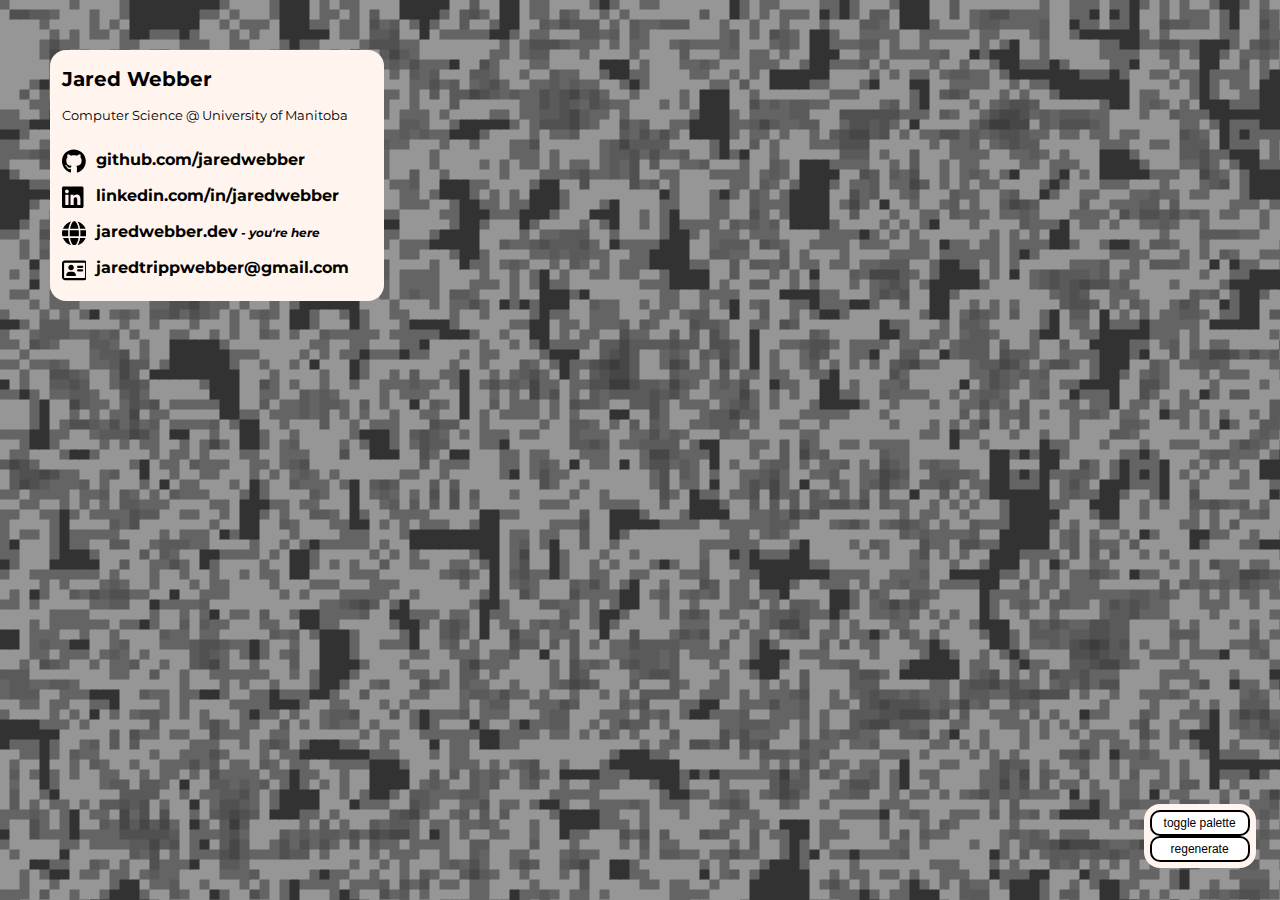
<file: index.html>
<!DOCTYPE html>
<html>
  <head>
    <meta charset="utf-8" />
    <title>Jared Webber</title>
    <link rel="icon" type="image/x-icon" href="./favicon/favicon.ico" />
    <link
      rel="apple-touch-icon"
      sizes="16x16"
      href="favicon/favicon-16x16.png"
    />
    <link
      rel="apple-touch-icon"
      sizes="32x32"
      href="/favicon/favicon-32x32.png"
    />
    <link
      rel="apple-touch-icon"
      sizes="180x180"
      href="/favicon/apple-touch-icon.png"
    />
    <link rel="stylesheet" href="styles.css" />
    <link rel="preconnect" href="https://fonts.googleapis.com" />
    <link rel="preconnect" href="https://fonts.gstatic.com" crossorigin />
    <link
      href="https://fonts.googleapis.com/css2?family=Montserrat&display=swap"
      rel="stylesheet"
    />
  </head>
  <!-- Layout Reference: https://bryanhaggerty.com -->
  <body id="body">
    <div id="loading" class="loading">
      <h1 id="loading-message">LOADING</h1>
      <canvas id="responsive-canvas"></canvas>
      <div class="container">
        <div class="card info">
          <h2>Jared Webber</h2>
          <p>Computer Science @ University of Manitoba</p>
          <div class="row">
            <a href="https://github.com/jaredwebber" target="_blank">
              <svg
                xmlns="http://www.w3.org/2000/svg"
                width="24"
                height="24"
                viewBox="0 0 500 500"
              >
                <!--! Font Awesome Free 6.2.1 by @fontawesome - https://fontawesome.com License - https://fontawesome.com/license/free (Icons: CC BY 4.0, Fonts: SIL OFL 1.1, Code: MIT License) Copyright 2022 Fonticons, Inc. -->
                <path
                  d="M165.9 397.4c0 2-2.3 3.6-5.2 3.6-3.3.3-5.6-1.3-5.6-3.6 0-2 2.3-3.6 5.2-3.6 3-.3 5.6 1.3 5.6 3.6zm-31.1-4.5c-.7 2 1.3 4.3 4.3 4.9 2.6 1 5.6 0 6.2-2s-1.3-4.3-4.3-5.2c-2.6-.7-5.5.3-6.2 2.3zm44.2-1.7c-2.9.7-4.9 2.6-4.6 4.9.3 2 2.9 3.3 5.9 2.6 2.9-.7 4.9-2.6 4.6-4.6-.3-1.9-3-3.2-5.9-2.9zM244.8 8C106.1 8 0 113.3 0 252c0 110.9 69.8 205.8 169.5 239.2 12.8 2.3 17.3-5.6 17.3-12.1 0-6.2-.3-40.4-.3-61.4 0 0-70 15-84.7-29.8 0 0-11.4-29.1-27.8-36.6 0 0-22.9-15.7 1.6-15.4 0 0 24.9 2 38.6 25.8 21.9 38.6 58.6 27.5 72.9 20.9 2.3-16 8.8-27.1 16-33.7-55.9-6.2-112.3-14.3-112.3-110.5 0-27.5 7.6-41.3 23.6-58.9-2.6-6.5-11.1-33.3 2.6-67.9 20.9-6.5 69 27 69 27 20-5.6 41.5-8.5 62.8-8.5s42.8 2.9 62.8 8.5c0 0 48.1-33.6 69-27 13.7 34.7 5.2 61.4 2.6 67.9 16 17.7 25.8 31.5 25.8 58.9 0 96.5-58.9 104.2-114.8 110.5 9.2 7.9 17 22.9 17 46.4 0 33.7-.3 75.4-.3 83.6 0 6.5 4.6 14.4 17.3 12.1C428.2 457.8 496 362.9 496 252 496 113.3 383.5 8 244.8 8zM97.2 352.9c-1.3 1-1 3.3.7 5.2 1.6 1.6 3.9 2.3 5.2 1 1.3-1 1-3.3-.7-5.2-1.6-1.6-3.9-2.3-5.2-1zm-10.8-8.1c-.7 1.3.3 2.9 2.3 3.9 1.6 1 3.6.7 4.3-.7.7-1.3-.3-2.9-2.3-3.9-2-.6-3.6-.3-4.3.7zm32.4 35.6c-1.6 1.3-1 4.3 1.3 6.2 2.3 2.3 5.2 2.6 6.5 1 1.3-1.3.7-4.3-1.3-6.2-2.2-2.3-5.2-2.6-6.5-1zm-11.4-14.7c-1.6 1-1.6 3.6 0 5.9 1.6 2.3 4.3 3.3 5.6 2.3 1.6-1.3 1.6-3.9 0-6.2-1.4-2.3-4-3.3-5.6-2z"
                />
              </svg>
              <h3>github.com/jaredwebber</h3>
            </a>
          </div>
          <div class="row">
            <a href="https://www.linkedin.com/in/jaredwebber/" target="_blank">
              <svg
                xmlns="http://www.w3.org/2000/svg"
                width="24"
                height="24"
                viewBox="0 0 500 500"
              >
                <!--! Font Awesome Free 6.2.1 by @fontawesome - https://fontawesome.com License - https://fontawesome.com/license/free (Icons: CC BY 4.0, Fonts: SIL OFL 1.1, Code: MIT License) Copyright 2022 Fonticons, Inc. -->
                <path
                  d="M416 32H31.9C14.3 32 0 46.5 0 64.3v383.4C0 465.5 14.3 480 31.9 480H416c17.6 0 32-14.5 32-32.3V64.3c0-17.8-14.4-32.3-32-32.3zM135.4 416H69V202.2h66.5V416zm-33.2-243c-21.3 0-38.5-17.3-38.5-38.5S80.9 96 102.2 96c21.2 0 38.5 17.3 38.5 38.5 0 21.3-17.2 38.5-38.5 38.5zm282.1 243h-66.4V312c0-24.8-.5-56.7-34.5-56.7-34.6 0-39.9 27-39.9 54.9V416h-66.4V202.2h63.7v29.2h.9c8.9-16.8 30.6-34.5 62.9-34.5 67.2 0 79.7 44.3 79.7 101.9V416z"
                />
              </svg>
              <h3>linkedin.com/in/jaredwebber</h3>
            </a>
          </div>
          <div class="row">
            <a href="/index.html">
              <svg
                xmlns="http://www.w3.org/2000/svg"
                width="24"
                height="24"
                viewBox="0 0 500 500"
              >
                <!--! Font Awesome Free 6.2.1 by @fontawesome - https://fontawesome.com License - https://fontawesome.com/license/free (Icons: CC BY 4.0, Fonts: SIL OFL 1.1, Code: MIT License) Copyright 2022 Fonticons, Inc. -->
                <path
                  d="M352 256c0 22.2-1.2 43.6-3.3 64H163.3c-2.2-20.4-3.3-41.8-3.3-64s1.2-43.6 3.3-64H348.7c2.2 20.4 3.3 41.8 3.3 64zm28.8-64H503.9c5.3 20.5 8.1 41.9 8.1 64s-2.8 43.5-8.1 64H380.8c2.1-20.6 3.2-42 3.2-64s-1.1-43.4-3.2-64zm112.6-32H376.7c-10-63.9-29.8-117.4-55.3-151.6c78.3 20.7 142 77.5 171.9 151.6zm-149.1 0H167.7c6.1-36.4 15.5-68.6 27-94.7c10.5-23.6 22.2-40.7 33.5-51.5C239.4 3.2 248.7 0 256 0s16.6 3.2 27.8 13.8c11.3 10.8 23 27.9 33.5 51.5c11.6 26 21 58.2 27 94.7zm-209 0H18.6C48.6 85.9 112.2 29.1 190.6 8.4C165.1 42.6 145.3 96.1 135.3 160zM8.1 192H131.2c-2.1 20.6-3.2 42-3.2 64s1.1 43.4 3.2 64H8.1C2.8 299.5 0 278.1 0 256s2.8-43.5 8.1-64zM194.7 446.6c-11.6-26-20.9-58.2-27-94.6H344.3c-6.1 36.4-15.5 68.6-27 94.6c-10.5 23.6-22.2 40.7-33.5 51.5C272.6 508.8 263.3 512 256 512s-16.6-3.2-27.8-13.8c-11.3-10.8-23-27.9-33.5-51.5zM135.3 352c10 63.9 29.8 117.4 55.3 151.6C112.2 482.9 48.6 426.1 18.6 352H135.3zm358.1 0c-30 74.1-93.6 130.9-171.9 151.6c25.5-34.2 45.2-87.7 55.3-151.6H493.4z"
                />
              </svg>
              <h3>jaredwebber.dev<i class="italics"> - you're here</i></h3>
            </a>
          </div>
          <div class="row">
            <a href="mailto:jaredtrippwebber@gmail.com">
              <svg
                xmlns="http://www.w3.org/2000/svg"
                width="24"
                height="24"
                viewBox="0 0 550 450"
              >
                <!--! Font Awesome Free 6.2.1 by @fontawesome - https://fontawesome.com License - https://fontawesome.com/license/free (Icons: CC BY 4.0, Fonts: SIL OFL 1.1, Code: MIT License) Copyright 2022 Fonticons, Inc. -->
                <path
                  d="M208 256c35.35 0 64-28.65 64-64c0-35.35-28.65-64-64-64s-64 28.65-64 64C144 227.3 172.7 256 208 256zM464 232h-96c-13.25 0-24 10.75-24 24s10.75 24 24 24h96c13.25 0 24-10.75 24-24S477.3 232 464 232zM240 288h-64C131.8 288 96 323.8 96 368C96 376.8 103.2 384 112 384h192c8.836 0 16-7.164 16-16C320 323.8 284.2 288 240 288zM464 152h-96c-13.25 0-24 10.75-24 24s10.75 24 24 24h96c13.25 0 24-10.75 24-24S477.3 152 464 152zM512 32H64C28.65 32 0 60.65 0 96v320c0 35.35 28.65 64 64 64h448c35.35 0 64-28.65 64-64V96C576 60.65 547.3 32 512 32zM528 416c0 8.822-7.178 16-16 16H64c-8.822 0-16-7.178-16-16V96c0-8.822 7.178-16 16-16h448c8.822 0 16 7.178 16 16V416z"
                />
              </svg>
              <h3>jaredtrippwebber@gmail.com</h3>
            </a>
          </div>
        </div>
        <div class="card controls">
          <button onclick="toggleColours()">toggle palette</button>
          <button onclick="regenerateBackground()">regenerate</button>
          <!-- Option: Add Frame Rate Slider -->
        </div>
      </div>
    </div>
    <script src="script.js"></script>
  </body>
</html>
</file>
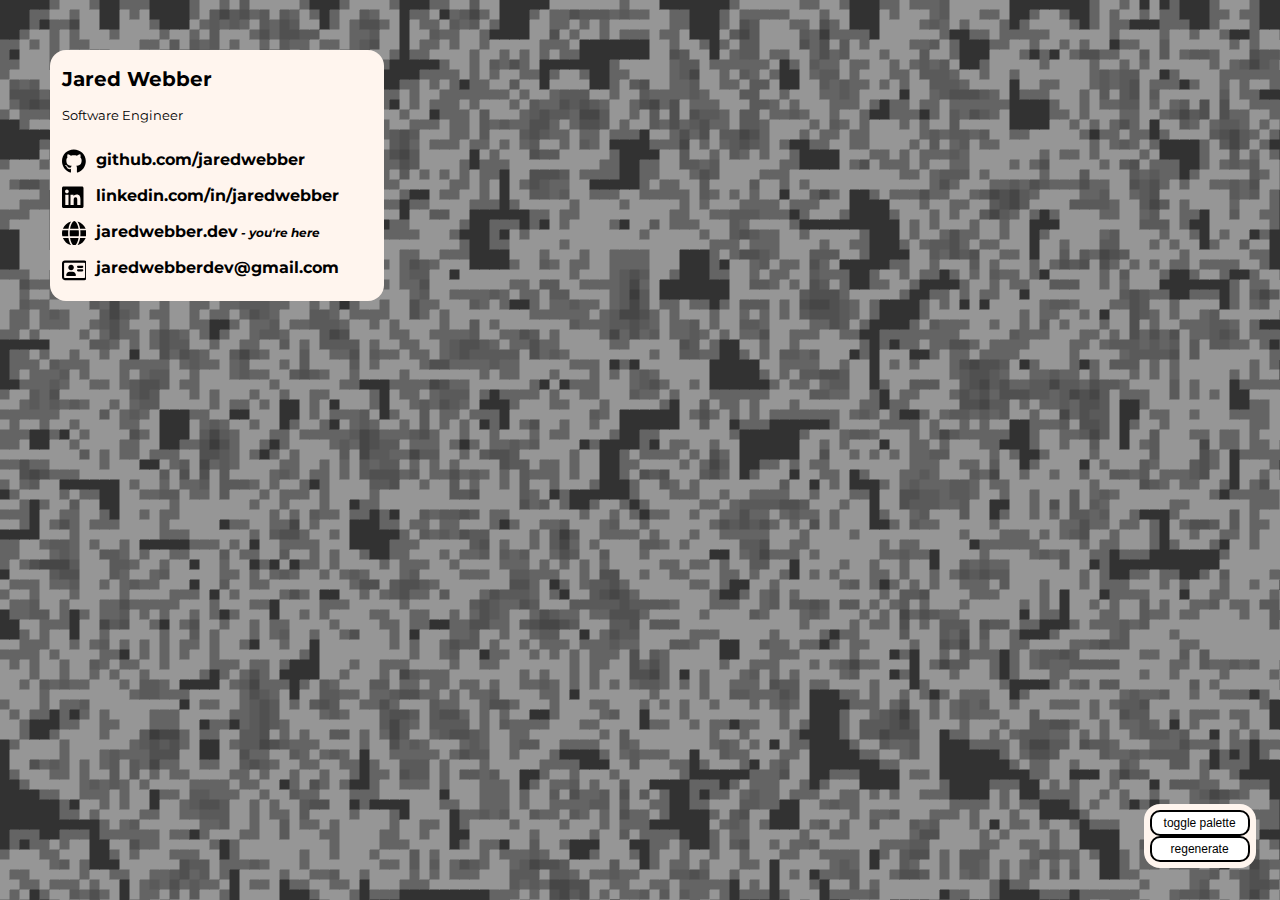
<file: src/index.html>
<!DOCTYPE html>
<html>
  <head>
    <meta charset="utf-8" />
    <meta name="apple-mobile-web-app-status-bar-style" content="black" />
    <meta
      name="viewport"
      content="width=device-width, initial-scale=1.0, viewport-fit=cover"
    />
    <title>Jared Webber</title>
    <link rel="icon" type="image/x-icon" href="./favicon/favicon.ico" />
    <link
      rel="apple-touch-icon"
      sizes="16x16"
      href="favicon/favicon-16x16.png"
    />
    <link
      rel="apple-touch-icon"
      sizes="32x32"
      href="/favicon/favicon-32x32.png"
    />
    <link
      rel="apple-touch-icon"
      sizes="180x180"
      href="/favicon/apple-touch-icon.png"
    />
    <link rel="stylesheet" href="styles.css" />
    <link rel="preconnect" href="https://fonts.googleapis.com" />
    <link rel="preconnect" href="https://fonts.gstatic.com" crossorigin />
    <link
      href="https://fonts.googleapis.com/css2?family=Montserrat&display=swap"
      rel="stylesheet"
    />
  </head>
  <!-- Layout Reference: https://bryanhaggerty.com -->
  <body id="body">
    <div id="loading" class="loading">
      <h1 id="loading-message">LOADING</h1>
      <canvas id="responsive-canvas"></canvas>
      <div class="container">
        <div class="card info">
          <h2>Jared Webber</h2>
          <p>Software Engineer</p>
          <div class="row">
            <a href="https://github.com/jaredwebber" target="_blank">
              <svg
                xmlns="http://www.w3.org/2000/svg"
                width="24"
                height="24"
                viewBox="0 0 500 500"
              >
                <!--! Font Awesome Free 6.2.1 by @fontawesome - https://fontawesome.com License - https://fontawesome.com/license/free (Icons: CC BY 4.0, Fonts: SIL OFL 1.1, Code: MIT License) Copyright 2022 Fonticons, Inc. -->
                <path
                  d="M165.9 397.4c0 2-2.3 3.6-5.2 3.6-3.3.3-5.6-1.3-5.6-3.6 0-2 2.3-3.6 5.2-3.6 3-.3 5.6 1.3 5.6 3.6zm-31.1-4.5c-.7 2 1.3 4.3 4.3 4.9 2.6 1 5.6 0 6.2-2s-1.3-4.3-4.3-5.2c-2.6-.7-5.5.3-6.2 2.3zm44.2-1.7c-2.9.7-4.9 2.6-4.6 4.9.3 2 2.9 3.3 5.9 2.6 2.9-.7 4.9-2.6 4.6-4.6-.3-1.9-3-3.2-5.9-2.9zM244.8 8C106.1 8 0 113.3 0 252c0 110.9 69.8 205.8 169.5 239.2 12.8 2.3 17.3-5.6 17.3-12.1 0-6.2-.3-40.4-.3-61.4 0 0-70 15-84.7-29.8 0 0-11.4-29.1-27.8-36.6 0 0-22.9-15.7 1.6-15.4 0 0 24.9 2 38.6 25.8 21.9 38.6 58.6 27.5 72.9 20.9 2.3-16 8.8-27.1 16-33.7-55.9-6.2-112.3-14.3-112.3-110.5 0-27.5 7.6-41.3 23.6-58.9-2.6-6.5-11.1-33.3 2.6-67.9 20.9-6.5 69 27 69 27 20-5.6 41.5-8.5 62.8-8.5s42.8 2.9 62.8 8.5c0 0 48.1-33.6 69-27 13.7 34.7 5.2 61.4 2.6 67.9 16 17.7 25.8 31.5 25.8 58.9 0 96.5-58.9 104.2-114.8 110.5 9.2 7.9 17 22.9 17 46.4 0 33.7-.3 75.4-.3 83.6 0 6.5 4.6 14.4 17.3 12.1C428.2 457.8 496 362.9 496 252 496 113.3 383.5 8 244.8 8zM97.2 352.9c-1.3 1-1 3.3.7 5.2 1.6 1.6 3.9 2.3 5.2 1 1.3-1 1-3.3-.7-5.2-1.6-1.6-3.9-2.3-5.2-1zm-10.8-8.1c-.7 1.3.3 2.9 2.3 3.9 1.6 1 3.6.7 4.3-.7.7-1.3-.3-2.9-2.3-3.9-2-.6-3.6-.3-4.3.7zm32.4 35.6c-1.6 1.3-1 4.3 1.3 6.2 2.3 2.3 5.2 2.6 6.5 1 1.3-1.3.7-4.3-1.3-6.2-2.2-2.3-5.2-2.6-6.5-1zm-11.4-14.7c-1.6 1-1.6 3.6 0 5.9 1.6 2.3 4.3 3.3 5.6 2.3 1.6-1.3 1.6-3.9 0-6.2-1.4-2.3-4-3.3-5.6-2z"
                />
              </svg>
              <h3>github.com/jaredwebber</h3>
            </a>
          </div>
          <div class="row">
            <a href="https://www.linkedin.com/in/jaredwebber/" target="_blank">
              <svg
                xmlns="http://www.w3.org/2000/svg"
                width="24"
                height="24"
                viewBox="0 0 500 500"
              >
                <!--! Font Awesome Free 6.2.1 by @fontawesome - https://fontawesome.com License - https://fontawesome.com/license/free (Icons: CC BY 4.0, Fonts: SIL OFL 1.1, Code: MIT License) Copyright 2022 Fonticons, Inc. -->
                <path
                  d="M416 32H31.9C14.3 32 0 46.5 0 64.3v383.4C0 465.5 14.3 480 31.9 480H416c17.6 0 32-14.5 32-32.3V64.3c0-17.8-14.4-32.3-32-32.3zM135.4 416H69V202.2h66.5V416zm-33.2-243c-21.3 0-38.5-17.3-38.5-38.5S80.9 96 102.2 96c21.2 0 38.5 17.3 38.5 38.5 0 21.3-17.2 38.5-38.5 38.5zm282.1 243h-66.4V312c0-24.8-.5-56.7-34.5-56.7-34.6 0-39.9 27-39.9 54.9V416h-66.4V202.2h63.7v29.2h.9c8.9-16.8 30.6-34.5 62.9-34.5 67.2 0 79.7 44.3 79.7 101.9V416z"
                />
              </svg>
              <h3>linkedin.com/in/jaredwebber</h3>
            </a>
          </div>
          <div class="row">
            <a href="index.html">
              <svg
                xmlns="http://www.w3.org/2000/svg"
                width="24"
                height="24"
                viewBox="0 0 500 500"
              >
                <!--! Font Awesome Free 6.2.1 by @fontawesome - https://fontawesome.com License - https://fontawesome.com/license/free (Icons: CC BY 4.0, Fonts: SIL OFL 1.1, Code: MIT License) Copyright 2022 Fonticons, Inc. -->
                <path
                  d="M352 256c0 22.2-1.2 43.6-3.3 64H163.3c-2.2-20.4-3.3-41.8-3.3-64s1.2-43.6 3.3-64H348.7c2.2 20.4 3.3 41.8 3.3 64zm28.8-64H503.9c5.3 20.5 8.1 41.9 8.1 64s-2.8 43.5-8.1 64H380.8c2.1-20.6 3.2-42 3.2-64s-1.1-43.4-3.2-64zm112.6-32H376.7c-10-63.9-29.8-117.4-55.3-151.6c78.3 20.7 142 77.5 171.9 151.6zm-149.1 0H167.7c6.1-36.4 15.5-68.6 27-94.7c10.5-23.6 22.2-40.7 33.5-51.5C239.4 3.2 248.7 0 256 0s16.6 3.2 27.8 13.8c11.3 10.8 23 27.9 33.5 51.5c11.6 26 21 58.2 27 94.7zm-209 0H18.6C48.6 85.9 112.2 29.1 190.6 8.4C165.1 42.6 145.3 96.1 135.3 160zM8.1 192H131.2c-2.1 20.6-3.2 42-3.2 64s1.1 43.4 3.2 64H8.1C2.8 299.5 0 278.1 0 256s2.8-43.5 8.1-64zM194.7 446.6c-11.6-26-20.9-58.2-27-94.6H344.3c-6.1 36.4-15.5 68.6-27 94.6c-10.5 23.6-22.2 40.7-33.5 51.5C272.6 508.8 263.3 512 256 512s-16.6-3.2-27.8-13.8c-11.3-10.8-23-27.9-33.5-51.5zM135.3 352c10 63.9 29.8 117.4 55.3 151.6C112.2 482.9 48.6 426.1 18.6 352H135.3zm358.1 0c-30 74.1-93.6 130.9-171.9 151.6c25.5-34.2 45.2-87.7 55.3-151.6H493.4z"
                />
              </svg>
              <h3>jaredwebber.dev<i class="italics"> - you're here</i></h3>
            </a>
          </div>
          <div class="row">
            <a href="mailto:jaredwebberdev@gmail.com">
              <svg
                xmlns="http://www.w3.org/2000/svg"
                width="24"
                height="24"
                viewBox="0 0 550 450"
              >
                <!--! Font Awesome Free 6.2.1 by @fontawesome - https://fontawesome.com License - https://fontawesome.com/license/free (Icons: CC BY 4.0, Fonts: SIL OFL 1.1, Code: MIT License) Copyright 2022 Fonticons, Inc. -->
                <path
                  d="M208 256c35.35 0 64-28.65 64-64c0-35.35-28.65-64-64-64s-64 28.65-64 64C144 227.3 172.7 256 208 256zM464 232h-96c-13.25 0-24 10.75-24 24s10.75 24 24 24h96c13.25 0 24-10.75 24-24S477.3 232 464 232zM240 288h-64C131.8 288 96 323.8 96 368C96 376.8 103.2 384 112 384h192c8.836 0 16-7.164 16-16C320 323.8 284.2 288 240 288zM464 152h-96c-13.25 0-24 10.75-24 24s10.75 24 24 24h96c13.25 0 24-10.75 24-24S477.3 152 464 152zM512 32H64C28.65 32 0 60.65 0 96v320c0 35.35 28.65 64 64 64h448c35.35 0 64-28.65 64-64V96C576 60.65 547.3 32 512 32zM528 416c0 8.822-7.178 16-16 16H64c-8.822 0-16-7.178-16-16V96c0-8.822 7.178-16 16-16h448c8.822 0 16 7.178 16 16V416z"
                />
              </svg>
              <h3>jaredwebberdev@gmail.com</h3>
            </a>
          </div>
        </div>
        <div class="card controls">
          <button id="toggle-colours" onclick="toggleColours()">
            toggle palette
          </button>
          <button id="regenerate-background" onclick="regenerateBackground()">
            regenerate
          </button>
        </div>
      </div>
    </div>
    <script src="script.js"></script>
  </body>
</html>
</file>
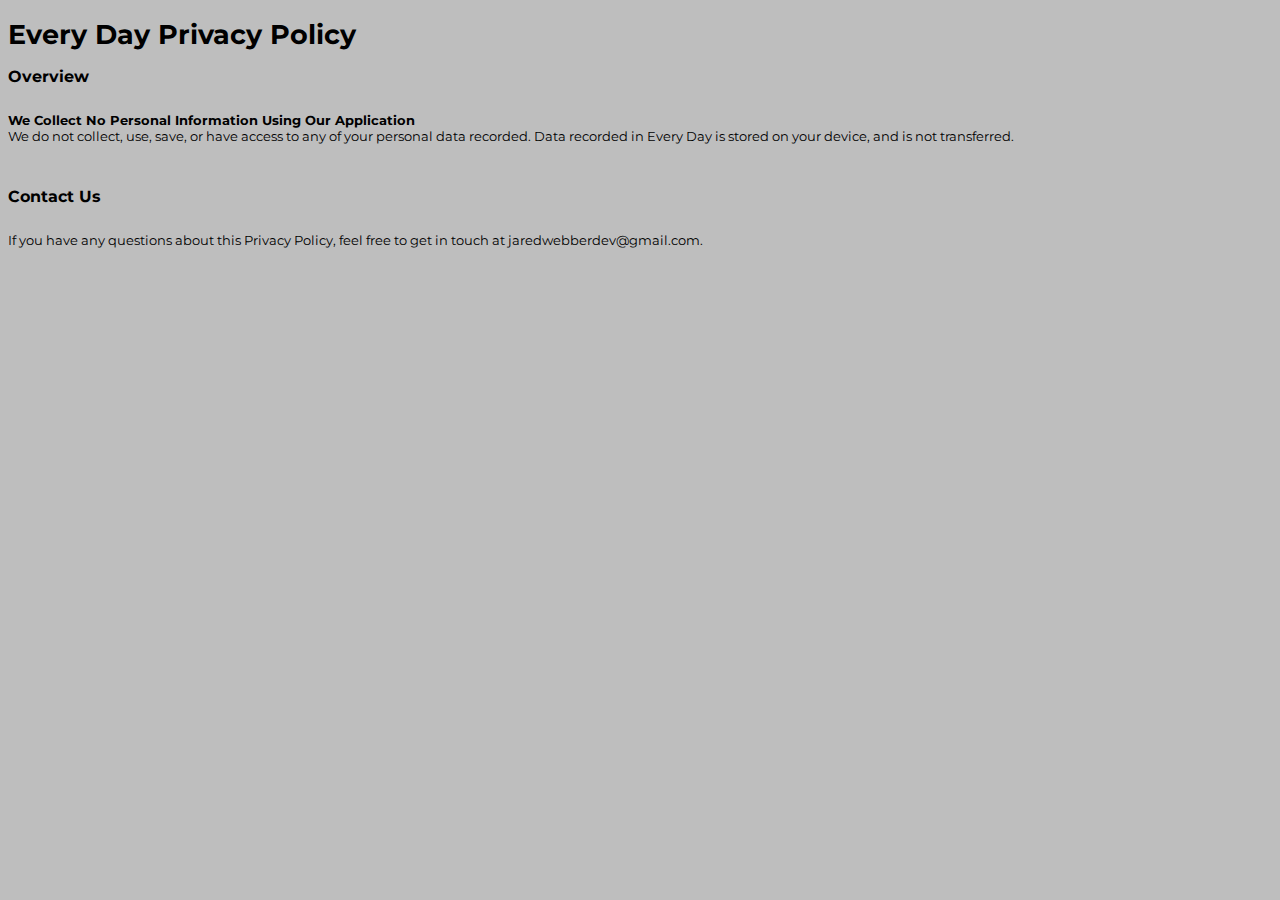
<file: src/everyday-privacy-policy/index.html>
<!DOCTYPE html>
<html>
  <head>
    <meta charset="utf-8" />
    <meta name="apple-mobile-web-app-status-bar-style" content="black" />
    <meta
      name="viewport"
      content="width=device-width, initial-scale=1.0, viewport-fit=cover"
    />
    <title>Every Day Privacy Policy</title>
    <link rel="stylesheet" href="../styles.css" />
    <link rel="preconnect" href="https://fonts.googleapis.com" />
    <link rel="preconnect" href="https://fonts.gstatic.com" crossorigin />
    <link
      href="https://fonts.googleapis.com/css2?family=Montserrat&display=swap"
      rel="stylesheet"
    />
  </head>
  <body id="body">
    <h1>Every Day Privacy Policy</h1>

    <h3>Overview</h3>
    <p>
      <b>We Collect No Personal Information Using Our Application</b> <br />
      We do not collect, use, save, or have access to any of your personal data
      recorded. Data recorded in Every Day is stored on your device, and is not
      transferred.
    </p>
    <br>

    <h3>Contact Us</h3>
    <p>
      If you have any questions about this Privacy Policy, feel free to get in
      touch at jaredwebberdev@gmail.com.
    </p>
  </body>
</html>
</file>
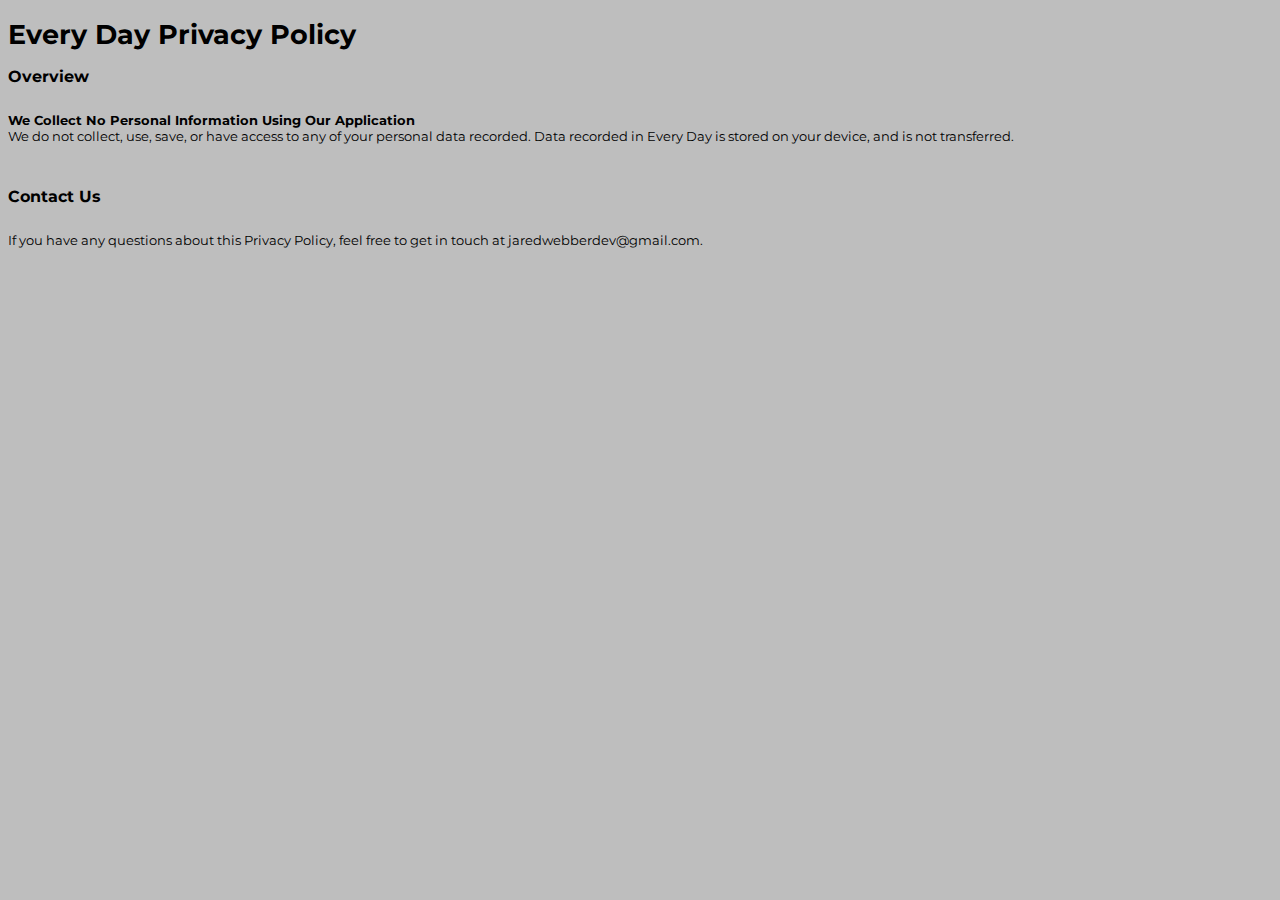
<file: src/everyday-privacy-policy.html>
<!DOCTYPE html>
<html>
  <head>
    <meta charset="utf-8" />
    <meta name="apple-mobile-web-app-status-bar-style" content="black" />
    <meta
      name="viewport"
      content="width=device-width, initial-scale=1.0, viewport-fit=cover"
    />
    <title>Every Day Privacy Policy</title>
    <link rel="stylesheet" href="styles.css" />
    <link rel="preconnect" href="https://fonts.googleapis.com" />
    <link rel="preconnect" href="https://fonts.gstatic.com" crossorigin />
    <link
      href="https://fonts.googleapis.com/css2?family=Montserrat&display=swap"
      rel="stylesheet"
    />
  </head>
  <body id="body">
    <h1>Every Day Privacy Policy</h1>

    <h3>Overview</h3>
    <p>
      <b>We Collect No Personal Information Using Our Application</b> <br />
      We do not collect, use, save, or have access to any of your personal data
      recorded. Data recorded in Every Day is stored on your device, and is not
      transferred.
    </p>
    <br>

    <h3>Contact Us</h3>
    <p>
      If you have any questions about this Privacy Policy, feel free to get in
      touch at jaredwebberdev@gmail.com.
    </p>
  </body>
</html>
</file>
<file: styles.css>
canvas#responsive-canvas {
  width: 100%;
  height: 100%;
  position: fixed;
  left: 0;
  top: 0;
}

.controls {
  position: absolute;
  width: 100px;
  background-color: seashell;
  padding: 6px;
  border-radius: 16px;
  bottom: 50px;
  right: 50px;
}

.loading {
  height: 102%;
  width: 102%;
  position: fixed;
  left: 0px;
  top: 0px;
  z-index: -1;
  display: flex;
  justify-content: center;
  align-items: center;
}

body {
  background-color: rgb(190, 190, 190);
  font-family: "Montserrat", sans-serif;
  font-size: 10pt;
}

.contact-links {
  width: 100%;
  display: flex;
  flex-direction: column;
}

button {
  width: 100%;
  border: 2px solid black;
  border-radius: 10px;
  background-color: white;
  color: black;
  padding: 4px 4px;
  font-size: 12px;
  cursor: pointer;
}

h3 {
  line-height: 1;
  padding-bottom: 12px;
}

svg {
  padding-right: 10px;
  padding-top: 12px;
}

a {
  display: flex;
  flex-direction: row;
  width: 100%;
  max-height: 36px;
  text-decoration: none;
  color: black;
}

.info {
  position: fixed;
  width: 310px;
  background-color: seashell;
  padding: 0px 12px 20px 12px;
  border-radius: 16px;
  top: 50px;
  left: 50px;
}

.italics {
  font-size: 12px;
}

@media screen and (max-width: 430px) {
  body {
    font-size: 8pt;
    min-width: 290px;
  }
  .info {
    width: auto;
  }
  .controls {
    width: auto;
  }
  h3 {
    line-height: 1;
    padding-bottom: 6px;
  }
  svg {
    padding-right: 12px;
    padding-top: 6px;
  }
  .italics {
    visibility: hidden;
  }
}
</file>
<file: src/styles.css>
canvas#responsive-canvas {
  width: 100%;
  height: 100%;
  position: fixed;
  left: 0;
  top: 0;
}

.controls {
  position: absolute;
  width: 100px;
  background-color: seashell;
  padding: 6px;
  border-radius: 16px;
  bottom: 50px;
  right: 50px;
}

.loading {
  height: 102%;
  width: 102%;
  position: fixed;
  left: 0px;
  top: 0px;
  z-index: -1;
  display: flex;
  justify-content: center;
  align-items: center;
}

body {
  background-color: rgb(190, 190, 190);
  font-family: "Montserrat", sans-serif;
  font-size: 10pt;
}

.contact-links {
  width: 100%;
  display: flex;
  flex-direction: column;
}

button {
  width: 100%;
  border: 2px solid black;
  border-radius: 10px;
  background-color: white;
  color: black;
  padding: 4px 4px;
  font-size: 12px;
  cursor: pointer;
}

h3 {
  line-height: 1;
  padding-bottom: 12px;
}

svg {
  padding-right: 10px;
  padding-top: 12px;
}

a {
  display: flex;
  flex-direction: row;
  width: 100%;
  max-height: 36px;
  text-decoration: none;
  color: black;
}

.info {
  position: fixed;
  width: 310px;
  background-color: seashell;
  padding: 0px 12px 20px 12px;
  border-radius: 16px;
  top: 50px;
  left: 50px;
}

.italics {
  font-size: 12px;
}

@media (max-width: 430px) {
  body {
    font-size: 8pt;
    min-width: 290px;
  }
  .info {
    width: auto;
  }
  .controls {
    width: auto;
  }
  h3 {
    line-height: 1;
    padding-bottom: 6px;
  }
  svg {
    padding-right: 12px;
    padding-top: 6px;
  }
  .italics {
    visibility: hidden;
  }
}
</file>
